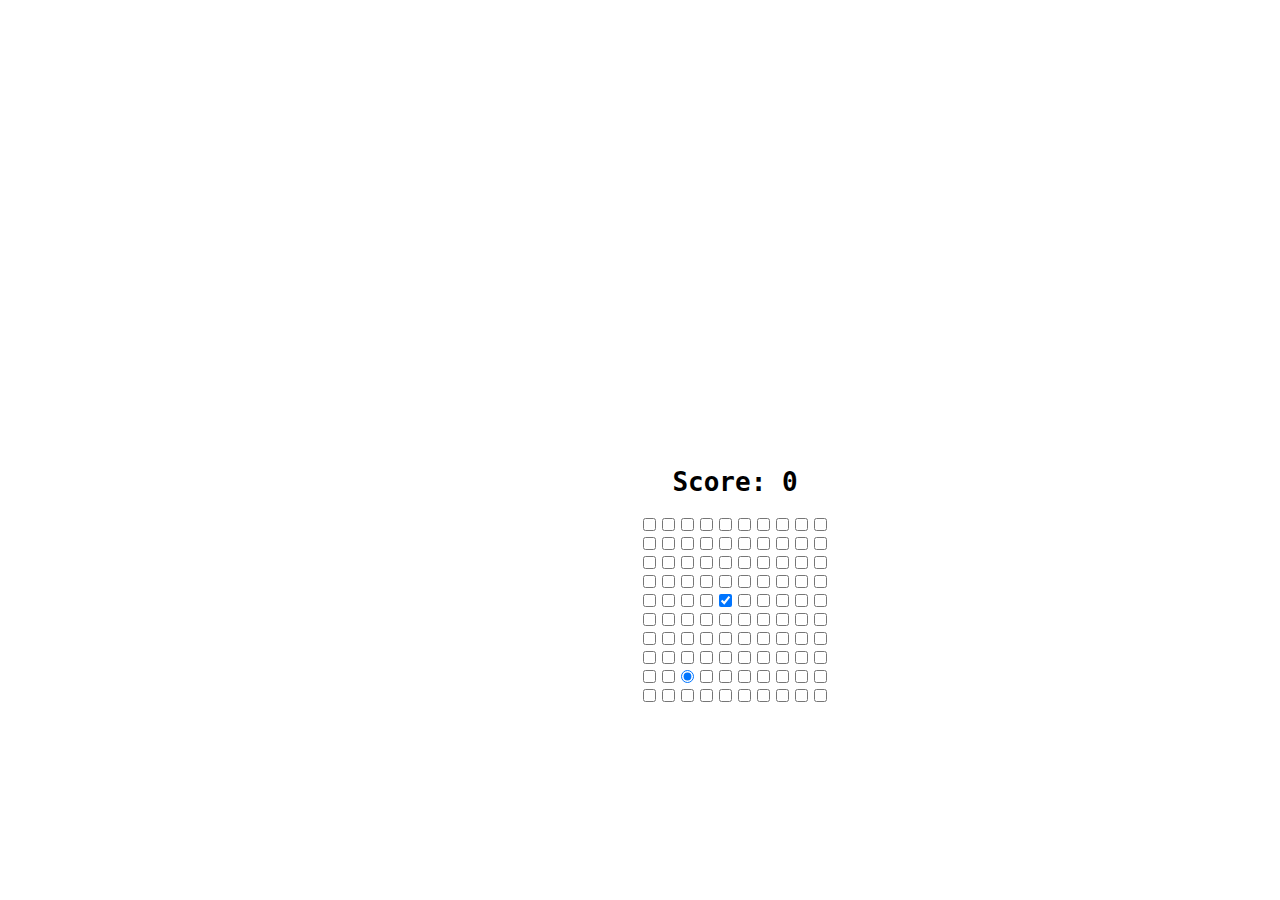
<file: index.html>
<!DOCTYPE html>
<html>
<head>
	<meta charset="utf-8">
	<meta name="viewport" content="width=device-width, initial-scale=1">
	<title>Python</title>
	<link rel="stylesheet" type="text/css" href="style.css">
</head>
<body>
<div class='snake'>
	<h1> Score: <span class='score'>0</span></h1>
	<div class='world'></div>
</div>

<script src='confing.js'></script>
<script src='world.js'></script>

<script src='snake.js'></script>
<script src='game.js'></script>
</body>
</html>
</file>
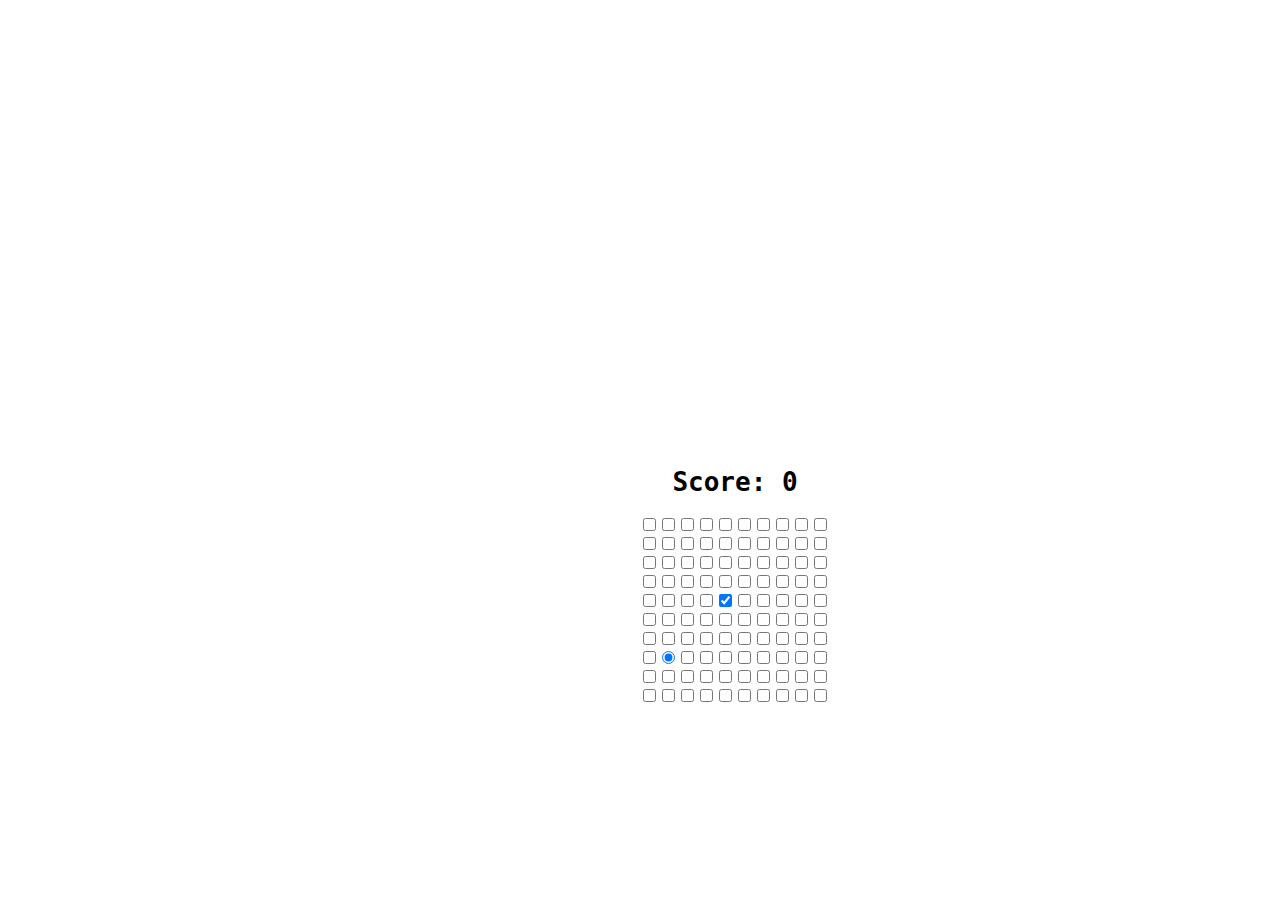
<file: snake.html>
<!DOCTYPE html>
<html>
<head>
	<meta charset="utf-8">
	<meta name="viewport" content="width=device-width, initial-scale=1">
	<title>Python</title>
	<link rel="stylesheet" type="text/css" href="snake.css">
</head>
<body>
<div class='snake'>
	<h1> Score: <span class='score'>0</span></h1>
	<div class='world'></div>
</div>

<script src='confing.js'></script>
<script src='world.js'></script>

<script src='snake.js'></script>
<script src='game.js'></script>
</body>
</html>
</file>
<file: style.css>
body{
	font-family: monospace;
}
.snake{
	position: absolute;
	top: 50%;
	left: 50%;
	/*transform:  translate(50%, 50%);*/
}
h1{
	text-align: center;
}
input{
	margin: 3px;
}

@keyframes  wave{
	0% {transform: scale(1);}
	50% {transform:scale(2);}
	0% {transform: scale(1);}
}
input.wave{
	animation: wave 0.4s cubic-bezier(.17, .67, .83, .67);
}
</file>
<file: snake.css>
body{
	font-family: monospace;
}
.snake{
	position: absolute;
	top: 50%;
	left: 50%;
	/*transform:  translate(50%, 50%);*/
}
h1{
	text-align: center;
}
input{
	margin: 3px;
}

@keyframes  wave{
	0% {transform: scale(1);}
	50% {transform:scale(2);}
	0% {transform: scale(1);}
}
input.wave{
	animation: wave 0.4s cubic-bezier(.17, .67, .83, .67);
}
</file>
